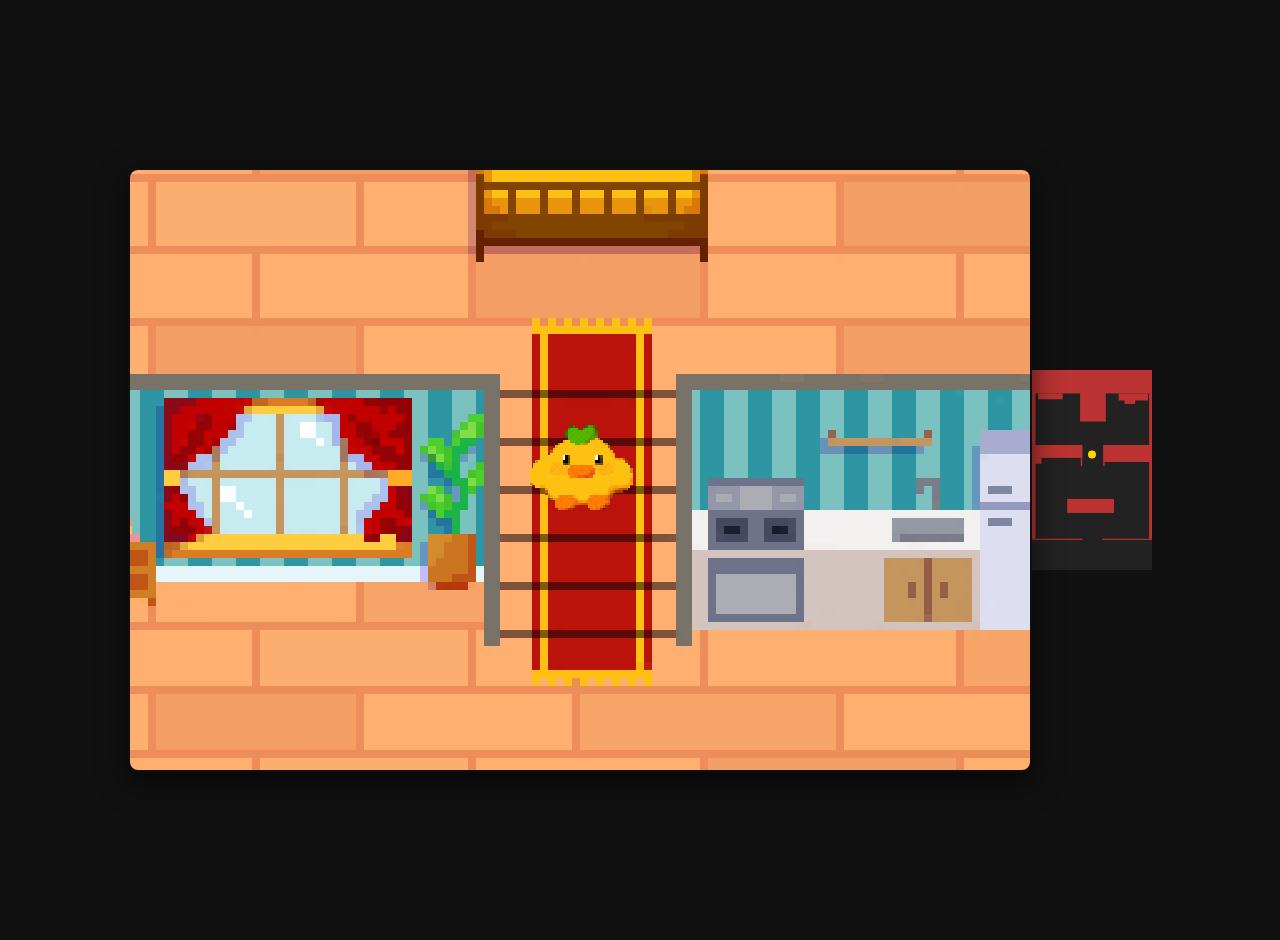
<file: index.html>
<!doctype html>
<html lang="en">
<head>
  <meta charset="utf-8" />
  <meta name="viewport" content="width=device-width,initial-scale=1" />
  <title>Chip Chip</title>
  <link rel="stylesheet" href="style.css">
</head>
<body>
  <div id="viewport" tabindex="0">
    <div id="world">
      <!-- player absolute-positioned inside world -->
      <img id="player" src="assets/idle.gif" alt="player" draggable="false">
      <!-- obstacle visuals (populated from JS) -->
      <div id="obstaclesLayer"></div>
    </div>

    <!-- CENTER interact button (hidden until player near viewport center) -->
    <button id="centerBtn" class="center-btn hidden" aria-label="Interact">Turn off</button>
  </div>

  <!-- Minimap -->
  <canvas id="minimap" width="120" height="200" class="minimap" aria-hidden="true"></canvas>

  <!-- Mobile controls -->
  <div class="mobile-controls" id="mobileControls" aria-hidden="true">
    <button class="dpad up" data-dir="up">▲</button>
    <div class="dpad-row">
      <button class="dpad left" data-dir="left">◀</button>
      <button class="dpad interact" id="mobileInteract">∘</button>
      <button class="dpad right" data-dir="right">▶</button>
    </div>
    <button class="dpad down" data-dir="down">▼</button>
  </div>

  <script src="script.js"></script>
</body>
</html>
</file>
<file: style.css>
:root{
  --viewport-w: 900px;
  --viewport-h: 600px;
  --ui-bg: rgba(255,255,255,0.94);
}


/* page baseline */
html,body{height:100%;margin:0;font-family:system-ui,Segoe UI,Roboto,Arial;}
body {
  display: flex;
  align-items: center;       /* vertical center */
  justify-content: center;   /* horizontal center */
  padding: 20px;
  background: #111;
  color: #fff;
  height: 100vh;             /* make sure body fills screen */
  margin: 0;
}

/* Top UI */
.ui-top{width:var(--viewport-w);margin-bottom:8px;display:flex;justify-content:flex-start}
.hint{background:var(--ui-bg);color:#111;padding:6px 10px;border-radius:8px;font-weight:600;}

/* VIEWPORT */
#viewport {

  width: var(--viewport-w);
  height: var(--viewport-h);
  overflow: hidden;
  border-radius: 10px;
  border: 2px solid rgba(255,255,255,0.06);
  background: #000;
  position: relative;
  box-shadow: 0 10px 30px rgba(0,0,0,0.6);
  outline: none;
}

/* WORLD (big background) */
#world {
  position: relative;
  width: 1024px;   /* adjust to your huge_room.png resolution */
  height: 1440px;  /* adjust accordingly */
  background: url('assets/huge_room.png') no-repeat center center;
  background-size: cover;
  will-change: transform;
}

/* Player */
#player {
  position: absolute;
  width: 125px;
  height: auto;
  transform: translate(-50%, -50%); /* we place at center of player coords */
  z-index: 50;
  pointer-events: none;
  user-select: none;
  image-rendering: pixelated;
}

/* obstacles layer: debug rectangles */
#obstaclesLayer .obstacle {
  position: absolute;
  /* background: rgba(200,40,40,0.35);
  border: 2px solid rgba(200,40,40,0.6); */
  z-index: 30;
  pointer-events: none;
}

/* CENTER Interact Button (hidden by default) */
.center-btn {
  position: absolute;
  left: 50%;
  top: 50%;
  transform: translate(-50%, -50%);
  z-index: 100;
  padding: 8px 12px;
  font-size: 15px;
  border-radius: 8px;
  border: none;
  background: var(--ui-bg);
  color: #111;
  cursor: pointer;
  box-shadow: 0 8px 24px rgba(0,0,0,0.4);
  font-weight: 700;
}

/* minimap */
/* .minimap {
  position: absolute;
  right: calc((100% - var(--viewport-w))/2 + 12px);
  top: calc(20px + 40px);
  width: 120px;
  height: 200px;
  border-radius: 8px;
  background: rgba(0,0,0,0.6);
  box-shadow: 0 6px 24px rgba(0,0,0,0.6);
  z-index: 80;
  image-rendering: pixelated;
} */

/* Mobile controls */
.mobile-controls {
  display: none;
  position: absolute;
  left: 20px;
  bottom: 16px;
  width: 180px;
  z-index: 90;
  gap: 8px;
  pointer-events: auto;
}
.dpad { width: 54px; height: 54px; border-radius: 10px; background: rgba(255,255,255,0.95); color: #111; border: none; font-weight:700; font-size:18px}
.dpad-row{display:flex;gap:10px;justify-content:center;margin:8px 0}
.dpad.interact{width:54px;height:54px;border-radius:50%;font-size:20px}

/* show mobile controls on small screens */
@media (max-width: 700px) {
  :root{ --viewport-w: 360px; --viewport-h: 620px; }
  body{padding:10px;}
  .mobile-controls{display:flex;flex-direction:column;align-items:center;}
}

/* next scene styles */
.next-scene{min-height:100vh;display:flex;align-items:center;justify-content:center;flex-direction:column;background:#0b0b0b}
.show-image-btn{padding:10px 14px;border-radius:8px;border:none;background:var(--ui-bg);color:#111;font-weight:700;cursor:pointer;margin-bottom:12px}
.back-link{color:var(--ui-bg);text-decoration:none;margin-top:8px;display:inline-block}
.video-overlay {
  width: 900px;
  height: 600px;
  object-fit: cover; /* keeps proportions and fills the box */
  border-radius: 10px;
  box-shadow: 0 12px 40px rgba(0,0,0,0.6);
}
.hidden{display:none}
</file>
